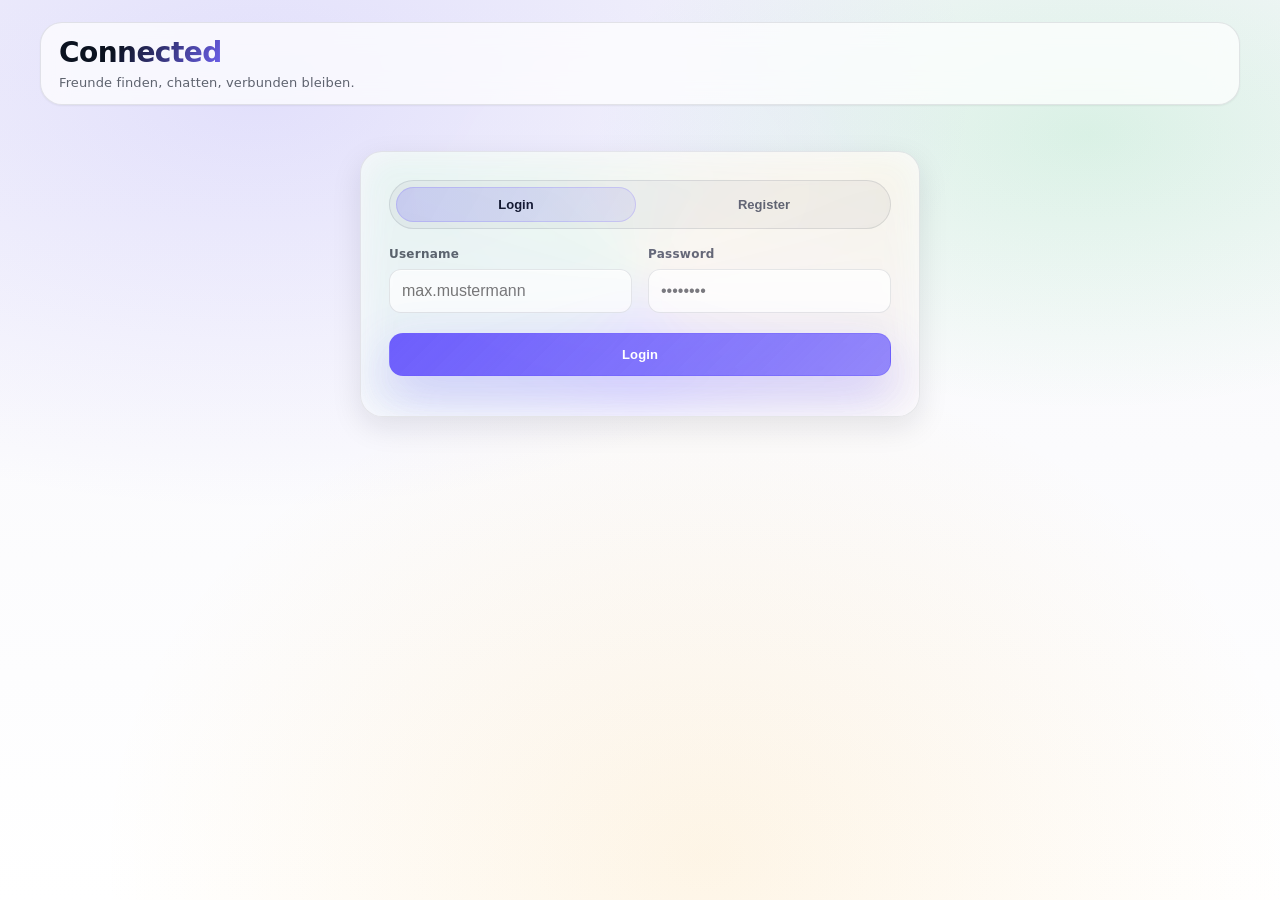
<file: Frontend/index.html>
<!DOCTYPE html>
<html lang="de">
<head>
  <meta charset="UTF-8" />
  <meta name="viewport" content="width=device-width, initial-scale=1.0, viewport-fit=cover" />
  <title>Connected - Friends & Chat</title>
  <link rel="stylesheet" href="style.css" />
</head>

<body>
  <div id="app"></div>

  <script type="module" src="./src/app.js?v=7"></script>
  <script src="./ui_modern.js?v=5" defer></script>
</body>
</html>
</file>
<file: Frontend/style.css>
/* =========================================================
   CONNECTED – Modern Premium UI (Linear/Vercel-inspired)
   Drop-in replacement for your existing HTML structure
   ========================================================= */

/* -------- Design Tokens -------- */
:root{
  /* Core palette */
  --bg0: #f7f7fb;
  --bg1: #ffffff;
  --surface: rgba(255,255,255,.72);
  --surface-strong: rgba(255,255,255,.88);
  --border: rgba(17, 24, 39, .10);

  --text: #0b1220;
  --text-muted: rgba(11, 18, 32, .65);

  /* Accent: modern violet/blue (premium tech vibe) */
  --accent: #6d5efc;         /* primary */
  --accent2: #22c55e;        /* success */
  --danger: #ef4444;
  --warning: #f59e0b;

  /* Shadows */
  --shadow-sm: 0 1px 2px rgba(0,0,0,.06);
  --shadow: 0 10px 30px rgba(17,24,39,.10);
  --shadow-lg: 0 20px 60px rgba(17,24,39,.14);

  /* Radius & spacing */
  --r-sm: 10px;
  --r: 16px;
  --r-lg: 22px;

  /* Layout */
  --container: 1200px;

  /* Motion */
  --ease: cubic-bezier(.2,.8,.2,1);
  --ease2: cubic-bezier(.16, 1, .3, 1);

  /* Effects */
  --blur: blur(14px);
  --ring: 0 0 0 4px rgba(109,94,252,.18);

  color-scheme: light;
}

/* Auto dark mode */
@media (prefers-color-scheme: dark){
  :root{
    --bg0: #0b0f18;
    --bg1: #0f1624;
    --surface: rgba(15, 22, 36, .70);
    --surface-strong: rgba(15, 22, 36, .86);
    --border: rgba(255,255,255,.10);

    --text: #eef2ff;
    --text-muted: rgba(238,242,255,.62);

    --shadow-sm: 0 1px 2px rgba(0,0,0,.30);
    --shadow: 0 12px 34px rgba(0,0,0,.34);
    --shadow-lg: 0 24px 70px rgba(0,0,0,.44);

    --ring: 0 0 0 4px rgba(109,94,252,.22);

    color-scheme: dark;
  }
}

/* -------- Base Reset -------- */
*{ box-sizing: border-box; }
html, body{ height: 100%; }

body{
  margin: 0;
  font-family: ui-sans-serif, system-ui, -apple-system, "Segoe UI", Roboto, Helvetica, Arial, "Apple Color Emoji", "Segoe UI Emoji";
  color: var(--text);
  background:
    radial-gradient(1200px 700px at 20% 10%, rgba(109,94,252,.16), transparent 60%),
    radial-gradient(900px 500px at 85% 15%, rgba(34,197,94,.14), transparent 55%),
    radial-gradient(1100px 900px at 55% 95%, rgba(245,158,11,.10), transparent 55%),
    linear-gradient(180deg, var(--bg0), var(--bg1));
  overflow-x: hidden;
}

/* subtle grain */
body::before{
  content:"";
  position: fixed;
  inset: 0;
  pointer-events: none;
  opacity: .06;
  background-image: url("data:image/svg+xml,%3Csvg xmlns='http://www.w3.org/2000/svg' width='180' height='180'%3E%3Cfilter id='n'%3E%3CfeTurbulence type='fractalNoise' baseFrequency='.8' numOctaves='3' stitchTiles='stitch'/%3E%3C/filter%3E%3Crect width='180' height='180' filter='url(%23n)' opacity='.6'/%3E%3C/svg%3E");
  mix-blend-mode: overlay;
}

/* -------- Container / Topbar -------- */
.container{
  width: min(var(--container), 94vw);
  margin: 0 auto;
  padding: 22px 0 28px;
}

.topbar{
  display:flex;
  align-items:center;
  justify-content: space-between;
  gap: 16px;
  padding: 14px 18px;
  border: 1px solid var(--border);
  border-radius: var(--r-lg);
  background: var(--surface);
  backdrop-filter: var(--blur);
  box-shadow: var(--shadow-sm);
  position: sticky;
  top: 12px;
  z-index: 30;
}

h1{
  margin: 0;
  font-size: 28px;
  font-weight: 760;
  letter-spacing: -0.02em;
  line-height: 1.15;
  background: linear-gradient(120deg, var(--text) 20%, rgba(109,94,252,.95) 60%, rgba(34,197,94,.85) 95%);
  -webkit-background-clip: text;
  background-clip: text;
  color: transparent;
}

.sub{
  margin: 6px 0 0;
  font-size: 13px;
  color: var(--text-muted);
  letter-spacing: .01em;
}

.userbox{
  display:flex;
  align-items:center;
  gap: 10px;
  padding: 8px 10px;
  border: 1px solid var(--border);
  background: var(--surface-strong);
  border-radius: 999px;
  backdrop-filter: var(--blur);
  box-shadow: var(--shadow-sm);
}

#whoami{
  font-size: 13px;
  color: var(--text-muted);
  padding-left: 6px;
}

/* -------- Cards / Sections -------- */
.card{
  border: 1px solid var(--border);
  border-radius: var(--r-lg);
  background: var(--surface);
  backdrop-filter: var(--blur);
  box-shadow: var(--shadow);
  padding: 22px;
  animation: floatUp .45s var(--ease2);
  transform-origin: 50% 60%;
}

.card:hover{
  box-shadow: var(--shadow-lg);
}

@keyframes floatUp{
  from{ opacity: 0; transform: translateY(18px) scale(.99); }
  to  { opacity: 1; transform: translateY(0) scale(1); }
}

/* -------- Tabs -------- */
.tabs{
  display:flex;
  gap: 8px;
  padding: 6px;
  border-radius: 999px;
  background: rgba(0,0,0,.04);
  border: 1px solid var(--border);
  margin-bottom: 18px;
}

@media (prefers-color-scheme: dark){
  .tabs{ background: rgba(255,255,255,.06); }
}

.tab{
  flex: 1;
  border: none;
  background: transparent;
  color: var(--text-muted);
  padding: 10px 12px;
  cursor:pointer;
  border-radius: 999px;
  font-size: 13px;
  font-weight: 650;
  transition: transform .12s var(--ease), background .2s var(--ease), color .2s var(--ease);
}

.tab:hover{
  color: var(--text);
  background: rgba(109,94,252,.10);
}

.tab.active{
  background: linear-gradient(120deg, rgba(109,94,252,.22), rgba(109,94,252,.10));
  color: var(--text);
  box-shadow: inset 0 0 0 1px rgba(109,94,252,.22);
}

/* -------- Forms -------- */
.form-group label,
.field label{
  display:block;
  font-size: 12px;
  font-weight: 650;
  color: var(--text-muted);
  margin-bottom: 8px;
  letter-spacing: .02em;
  text-transform: none;
}

input, textarea, select{
  width: 100%;
  padding: 12px 12px;
  border-radius: 12px;
  border: 1px solid var(--border);
  background: rgba(255,255,255,.70);
  color: var(--text);
  outline: none;
  transition: box-shadow .2s var(--ease), border-color .2s var(--ease), transform .12s var(--ease), background .2s var(--ease);
  box-shadow: inset 0 1px 0 rgba(255,255,255,.5);
}

@media (prefers-color-scheme: dark){
  input, textarea, select{
    background: rgba(15,22,36,.66);
    box-shadow: inset 0 1px 0 rgba(255,255,255,.06);
  }
}

input:focus, textarea:focus, select:focus{
  border-color: rgba(109,94,252,.65);
  box-shadow: var(--ring);
  transform: translateY(-1px);
}

textarea{ resize: none; }

.grid2{
  display:grid;
  grid-template-columns: 1fr 1fr;
  gap: 14px;
  margin-bottom: 14px;
}

.hint{
  margin-top: 10px;
  font-size: 12px;
  color: var(--text-muted);
}

/* -------- Buttons -------- */
.btn{
  border: 1px solid var(--border);
  background: var(--surface-strong);
  color: var(--text);
  padding: 11px 14px;
  border-radius: 14px;
  cursor:pointer;
  font-size: 13px;
  font-weight: 700;
  letter-spacing: .01em;
  transition: transform .12s var(--ease), box-shadow .25s var(--ease2), background .25s var(--ease2), border-color .25s var(--ease2);
  box-shadow: var(--shadow-sm);
  position: relative;
  overflow: hidden;
}

.btn::after{
  content:"";
  position:absolute;
  inset:-40% -60%;
  background: radial-gradient(circle at 30% 20%, rgba(255,255,255,.55), transparent 45%);
  transform: translateX(-35%);
  opacity: .0;
  transition: opacity .25s var(--ease), transform .35s var(--ease2);
  pointer-events:none;
}

.btn:hover{
  transform: translateY(-1px);
  box-shadow: var(--shadow);
  border-color: rgba(109,94,252,.30);
}
.btn:hover::after{
  opacity: .55;
  transform: translateX(0);
}

.btn:active{
  transform: translateY(0);
  box-shadow: var(--shadow-sm);
}

.btn.primary{
  border-color: rgba(109,94,252,.40);
  background: linear-gradient(135deg, rgba(109,94,252,1), rgba(109,94,252,.72));
  color: white;
  box-shadow: 0 14px 30px rgba(109,94,252,.25);
}

.btn.primary:hover{
  box-shadow: 0 18px 44px rgba(109,94,252,.32);
}

.btn.ghost{
  background: transparent;
  border: 1px solid transparent;
  box-shadow: none;
}

.btn.ghost:hover{
  background: rgba(109,94,252,.10);
  border-color: rgba(109,94,252,.18);
}

.btn.small{
  padding: 8px 10px;
  border-radius: 12px;
  font-size: 12px;
}

.btn.danger{
  border-color: rgba(239,68,68,.45);
  color: #fff;
  background: linear-gradient(135deg, rgba(239,68,68,1), rgba(239,68,68,.74));
  box-shadow: 0 14px 28px rgba(239,68,68,.22);
}
.btn.danger:hover{ box-shadow: 0 18px 44px rgba(239,68,68,.28); }

.btn-small{ padding: 8px 10px; border-radius: 12px; font-size: 12px; }

/* -------- App Layout -------- */
.app-layout{
  display:grid;
  grid-template-columns: 320px 1fr;
  gap: 16px;
  padding: 18px 0 0;
}

.sidebar{
  padding: 0;
}

.sidebar-section{
  border: 1px solid var(--border);
  border-radius: var(--r-lg);
  background: var(--surface);
  backdrop-filter: var(--blur);
  box-shadow: var(--shadow);
  overflow: hidden;
  margin-bottom: 16px;
}

.sidebar-head{
  display:flex;
  align-items:center;
  justify-content: space-between;
  padding: 14px 14px 12px;
  border-bottom: 1px solid var(--border);
}

.sidebar h2{
  margin: 0;
  font-size: 13px;
  letter-spacing: .02em;
  text-transform: uppercase;
  color: var(--text-muted);
  font-weight: 800;
}

.sidebar-list{
  display:flex;
  flex-direction: column;
  gap: 6px;
  padding: 10px;
}

.sidebar-item{
  width: 100%;
  text-align:left;
  padding: 12px 12px;
  border-radius: 14px;
  border: 1px solid transparent;
  background: rgba(255,255,255,.55);
  color: var(--text);
  cursor:pointer;
  transition: transform .12s var(--ease), background .2s var(--ease), border-color .2s var(--ease);
  font-size: 13px;
  display:flex;
  align-items:center;
  justify-content: space-between;
  gap: 10px;
}

@media (prefers-color-scheme: dark){
  .sidebar-item{ background: rgba(15,22,36,.55); }
}

.sidebar-item:hover{
  background: rgba(109,94,252,.12);
  border-color: rgba(109,94,252,.22);
  transform: translateX(3px);
}

.sidebar-item.active{
  background: linear-gradient(135deg, rgba(109,94,252,.22), rgba(109,94,252,.10));
  border-color: rgba(109,94,252,.28);
  box-shadow: inset 0 0 0 1px rgba(109,94,252,.15);
}

.sidebar-item-name{
  font-weight: 750;
  display:flex;
  align-items:center;
  gap: 8px;
}

.sidebar-item-status{
  font-size: 12px;
  color: var(--text-muted);
}

/* Requests indicator */
#requestsIndicator{
  margin: 10px;
  border-radius: 14px;
  background: linear-gradient(135deg, rgba(245,158,11,.18), rgba(245,158,11,.08));
  border: 1px solid rgba(245,158,11,.18);
}

/* -------- Main Panel -------- */
.main-panel{
  border: 1px solid var(--border);
  border-radius: var(--r-lg);
  background: var(--surface);
  backdrop-filter: var(--blur);
  box-shadow: var(--shadow);
  overflow: hidden;
  display:flex;
  flex-direction: column;
}

.panel-head{
  display:flex;
  align-items:center;
  justify-content: space-between;
  gap: 12px;
  padding: 16px 16px 14px;
  border-bottom: 1px solid var(--border);
  background: linear-gradient(180deg, rgba(255,255,255,.35), transparent);
}

@media (prefers-color-scheme: dark){
  .panel-head{ background: linear-gradient(180deg, rgba(255,255,255,.06), transparent); }
}

.panel-title{
  margin: 0;
  font-size: 16px;
  font-weight: 800;
  letter-spacing: -0.01em;
}

.panel-content{
  padding: 16px;
  overflow-y: auto;
}

/* -------- Empty State -------- */
.empty-state{
  text-align: center;
  padding: 44px 18px;
  color: var(--text-muted);
}
.empty-state-icon{
  font-size: 46px;
  margin-bottom: 10px;
  filter: drop-shadow(0 10px 20px rgba(0,0,0,.12));
}

/* -------- Chat -------- */
.chat-container{
  display:flex;
  flex-direction: column;
  height: 62vh;
  min-height: 520px;
}

.chat-messages{
  flex: 1;
  overflow-y: auto;
  padding: 16px;
  display:flex;
  flex-direction: column;
  gap: 10px;
}

.message{
  display:flex;
  gap: 10px;
}

.message.own{ justify-content: flex-end; }

.message-content{
  max-width: 68%;
  padding: 12px 14px;
  border-radius: 18px;
  border: 1px solid var(--border);
  background: rgba(255,255,255,.62);
  box-shadow: var(--shadow-sm);
  line-height: 1.45;
  font-size: 13px;
  animation: popIn .22s var(--ease2);
  position: relative;
}

@media (prefers-color-scheme: dark){
  .message-content{ background: rgba(15,22,36,.62); }
}

.message.own .message-content{
  background: linear-gradient(135deg, rgba(109,94,252,1), rgba(109,94,252,.68));
  color: #fff;
  border-color: rgba(109,94,252,.35);
  box-shadow: 0 16px 40px rgba(109,94,252,.22);
}

@keyframes popIn{
  from{ opacity: 0; transform: translateY(8px) scale(.98); }
  to{ opacity: 1; transform: translateY(0) scale(1); }
}

.message-time{
  font-size: 11px;
  color: var(--text-muted);
  align-self: flex-end;
  margin-top: 4px;
}

.typing-indicator{
  font-size: 12px;
  color: var(--text-muted);
  font-style: italic;
  padding: 6px 16px 0;
}

.chat-input-area{
  padding: 14px 16px;
  border-top: 1px solid var(--border);
  display:flex;
  gap: 10px;
  align-items:flex-end;
  background: linear-gradient(180deg, transparent, rgba(255,255,255,.28));
}

@media (prefers-color-scheme: dark){
  .chat-input-area{ background: linear-gradient(180deg, transparent, rgba(255,255,255,.04)); }
}

.chat-input-area textarea{
  flex: 1;
  min-height: 44px;
  max-height: 120px;
  border-radius: 16px;
}

.chat-send-btn{
  height: 44px;
  border-radius: 14px;
  padding: 11px 14px;
}

/* -------- Friend Requests -------- */
.request-item{
  display:flex;
  align-items:center;
  justify-content: space-between;
  gap: 10px;
  padding: 12px;
  border-radius: 16px;
  border: 1px solid var(--border);
  background: rgba(255,255,255,.58);
  box-shadow: var(--shadow-sm);
}

@media (prefers-color-scheme: dark){
  .request-item{ background: rgba(15,22,36,.58); }
}

.request-username{ font-weight: 800; }
.request-time{ font-size: 12px; color: var(--text-muted); }
.request-actions{ display:flex; gap: 8px; }

/* Status dot (only used in chat header right now) */
.status-online{
  display:inline-block;
  width: 10px; height: 10px;
  border-radius: 999px;
  background: var(--accent2);
  box-shadow: 0 0 0 4px rgba(34,197,94,.15);
  animation: breathe 1.8s var(--ease) infinite;
  margin-right: 8px;
}
@keyframes breathe{
  0%,100%{ transform: scale(1); opacity: 1; }
  50%{ transform: scale(.92); opacity: .75; }
}

/* -------- Accessibility / Nice Details -------- */
:focus-visible{
  outline: none;
  box-shadow: var(--ring);
  border-radius: 12px;
}

::selection{
  background: rgba(109,94,252,.25);
}

/* Scrollbars */
*::-webkit-scrollbar{ width: 10px; height: 10px; }
*::-webkit-scrollbar-thumb{
  background: rgba(109,94,252,.25);
  border: 2px solid transparent;
  background-clip: padding-box;
  border-radius: 999px;
}
*::-webkit-scrollbar-track{ background: transparent; }

/* Reduced motion support */
@media (prefers-reduced-motion: reduce){
  *{ animation: none !important; transition: none !important; }
}

/* -------- Responsive -------- */
@media (max-width: 980px){
  .grid2{ grid-template-columns: 1fr; }
  .app-layout{ grid-template-columns: 1fr; }
  .chat-container{ height: 62vh; min-height: 520px; }
  .message-content{ max-width: 86%; }
}

@media (max-width: 640px){
  .container{ width: 96vw; }
  .topbar{
    position: relative;
    top: 0;
    border-radius: var(--r);
  }
  h1{ font-size: 22px; }
  .card{ padding: 16px; border-radius: var(--r); }
  .chat-container{ min-height: 500px; }
  .btn{ padding: 12px 14px; }
}
/* =========================================================
   MODERN UI UPGRADE PACK (Add-on)
   - Bigger centered login card
   - Animated background blobs
   - Toasts
   - Avatars
   - Message reactions
   - Sidebar collapse polish
   ========================================================= */

/* --- Animated background blobs (no HTML needed) --- */
body::after{
  content:"";
  position: fixed;
  inset: -30%;
  pointer-events: none;
  background:
    radial-gradient(600px 420px at 18% 20%, rgba(109,94,252,.22), transparent 62%),
    radial-gradient(520px 360px at 82% 18%, rgba(34,197,94,.18), transparent 60%),
    radial-gradient(720px 520px at 55% 95%, rgba(245,158,11,.14), transparent 62%);
  filter: blur(18px);
  animation: blobMove 16s cubic-bezier(.2,.8,.2,1) infinite alternate;
  opacity: .85;
}

@keyframes blobMove{
  0%   { transform: translate3d(-2%, -1%, 0) scale(1); }
  50%  { transform: translate3d(2%,  1%, 0) scale(1.06); }
  100% { transform: translate3d(1%, -2%, 0) scale(1.02); }
}

/* --- Make auth card bigger & centered --- */
#authCard.card{
  max-width: 560px;
  margin: 46px auto 0;
  padding: 28px;
}

#authCard .grid2{
  gap: 16px;
}

#authCard .btn.primary{
  width: 100%;
  margin-top: 6px;
  padding: 13px 16px;
  border-radius: 14px;
}

#authCard{
  position: relative;
}

/* subtle glow for auth */
#authCard::before{
  content:"";
  position:absolute;
  inset:-2px;
  border-radius: 22px;
  background: linear-gradient(135deg, rgba(109,94,252,.35), rgba(34,197,94,.20), rgba(245,158,11,.18));
  filter: blur(14px);
  opacity: .35;
  z-index: -1;
}

/* --- Toast notifications --- */
.toast-wrap{
  position: fixed;
  top: 18px;
  right: 18px;
  display: flex;
  flex-direction: column;
  gap: 10px;
  z-index: 9999;
}

.toast{
  min-width: 260px;
  max-width: 360px;
  border-radius: 16px;
  padding: 12px 12px;
  border: 1px solid rgba(255,255,255,.12);
  background: rgba(20,20,28,.65);
  color: white;
  backdrop-filter: blur(14px);
  box-shadow: 0 18px 46px rgba(0,0,0,.22);
  animation: toastIn .35s cubic-bezier(.16,1,.3,1);
  display:flex;
  gap: 10px;
  align-items:flex-start;
}

@keyframes toastIn{
  from{ opacity: 0; transform: translateY(-10px) scale(.98); }
  to  { opacity: 1; transform: translateY(0) scale(1); }
}

.toast .t-icon{
  width: 28px;
  height: 28px;
  border-radius: 10px;
  display:grid;
  place-items:center;
  background: rgba(109,94,252,.35);
}

.toast .t-title{ font-weight: 800; font-size: 13px; margin: 0; }
.toast .t-msg{ font-size: 12px; opacity: .85; margin: 2px 0 0; }
.toast .t-close{
  margin-left:auto;
  border: none;
  background: transparent;
  color: rgba(255,255,255,.8);
  cursor:pointer;
  font-size: 16px;
  line-height: 1;
}

/* --- Avatars (initials) --- */
.avatar{
  width: 30px;
  height: 30px;
  border-radius: 12px;
  display:grid;
  place-items:center;
  font-weight: 900;
  font-size: 12px;
  letter-spacing: .02em;
  color: white;
  background: linear-gradient(135deg, rgba(109,94,252,1), rgba(109,94,252,.65));
  box-shadow: 0 12px 26px rgba(109,94,252,.22);
  flex: 0 0 auto;
}

.sidebar-item-name{
  display:flex;
  align-items:center;
  gap: 10px;
}

/* --- Sidebar collapse state --- */
.sidebar-section.collapsed .sidebar-list{
  display:none;
}
.sidebar-section.collapsed .sidebar-head{
  border-bottom: none;
}
.collapse-btn{
  border: 1px solid rgba(255,255,255,.12);
  background: rgba(109,94,252,.10);
  color: rgba(11,18,32,.85);
  padding: 6px 10px;
  border-radius: 12px;
  cursor:pointer;
  font-weight: 800;
  font-size: 12px;
  transition: transform .12s ease, background .2s ease;
}
@media (prefers-color-scheme: dark){
  .collapse-btn{ color: rgba(238,242,255,.86); }
}
.collapse-btn:hover{ transform: translateY(-1px); background: rgba(109,94,252,.18); }

/* --- Message reaction UI --- */
.reaction-bar{
  display:flex;
  gap: 6px;
  margin-top: 6px;
  flex-wrap: wrap;
}
.reaction-pill{
  border-radius: 999px;
  padding: 4px 8px;
  font-size: 12px;
  border: 1px solid rgba(255,255,255,.14);
  background: rgba(0,0,0,.06);
  display:inline-flex;
  gap: 6px;
  align-items:center;
}
@media (prefers-color-scheme: dark){
  .reaction-pill{ background: rgba(255,255,255,.06); }
}

/* floating reaction picker */
.reaction-picker{
  position: fixed;
  z-index: 9998;
  display:flex;
  gap: 6px;
  padding: 8px;
  border-radius: 18px;
  border: 1px solid rgba(255,255,255,.14);
  background: rgba(20,20,28,.70);
  backdrop-filter: blur(14px);
  box-shadow: 0 22px 60px rgba(0,0,0,.30);
  animation: toastIn .2s cubic-bezier(.16,1,.3,1);
}
.reaction-picker button{
  border: none;
  background: rgba(255,255,255,.10);
  color: white;
  border-radius: 14px;
  padding: 8px 10px;
  cursor:pointer;
  font-size: 16px;
  transition: transform .12s ease, background .2s ease;
}
.reaction-picker button:hover{
  transform: translateY(-1px);
  background: rgba(255,255,255,.18);
}

/* Make chat bubbles feel more modern */
.message-content{
  border-radius: 18px;
}
.message.own .message-content{
  box-shadow: 0 18px 50px rgba(109,94,252,.20);
}
/* ===========================
   WOW PACK – More Modern / More WOW
   Paste at END of style.css
   =========================== */

/* 3D-ish background grid */
body{
  position: relative;
}
body::marker{ content:""; } /* noop */

/* Animated grid overlay */
body::before{
  content:"";
  position: fixed;
  inset: 0;
  pointer-events: none;
  opacity: .22;
  background:
    linear-gradient(rgba(255,255,255,.05) 1px, transparent 1px),
    linear-gradient(90deg, rgba(255,255,255,.05) 1px, transparent 1px);
  background-size: 44px 44px;
  mask-image: radial-gradient(800px 500px at 50% 18%, black 35%, transparent 70%);
}

/* Spotlight follows mouse (JS sets --mx/--my) */
body::after{
  content:"";
  position: fixed;
  inset: 0;
  pointer-events: none;
  background: radial-gradient(
    420px 320px at var(--mx, 50%) var(--my, 20%),
    rgba(109,94,252,.20),
    transparent 62%
  );
  mix-blend-mode: screen;
  opacity: .9;
  transition: opacity .2s ease;
}

/* Make the whole app feel more centered + premium */
.container{
  padding-top: 22px;
}
.app-layout{
  align-items: start;
  padding: 18px 0;
}

/* Premium animated border for panels */
.sidebar-section, .main-panel, #authCard{
  position: relative;
  overflow: hidden;
}

.sidebar-section::before, .main-panel::before, #authCard::before{
  content:"";
  position:absolute;
  inset:-2px;
  background: conic-gradient(
    from 180deg,
    rgba(109,94,252,.35),
    rgba(34,197,94,.22),
    rgba(245,158,11,.18),
    rgba(109,94,252,.35)
  );
  filter: blur(18px);
  opacity: .35;
  animation: borderSpin 10s linear infinite;
  z-index: 0;
}
@keyframes borderSpin{
  to{ transform: rotate(360deg); }
}

/* Keep content above glow layer */
.sidebar-section > *, .main-panel > *, #authCard > *{
  position: relative;
  z-index: 1;
}

/* Bigger, truly centered login without :has() */
#authCard{
  max-width: 620px;
  margin: 10vh auto 0;
  transform: translateZ(0);
}
@media (max-width: 640px){
  #authCard{ margin-top: 6vh; }
}

/* Make buttons feel more modern */
.btn{
  border-radius: 14px;
  letter-spacing: .01em;
}
.btn.primary{
  box-shadow: 0 18px 48px rgba(109,94,252,.28);
}
.btn.primary:hover{
  transform: translateY(-2px);
}

/* Make sidebar items more alive */
.sidebar-item{
  transition: transform .15s ease, background .2s ease, border-color .2s ease, box-shadow .2s ease;
}
.sidebar-item:hover{
  box-shadow: 0 18px 40px rgba(0,0,0,.18);
}

/* Chat bubbles a bit more “messenger” */
.message-content{
  border-radius: 18px;
}
.message.own .message-content{
  box-shadow: 0 22px 60px rgba(109,94,252,.22);
}
#chatWrapper {
  animation: chatIn .35s cubic-bezier(.2,.8,.2,1);
}

@keyframes chatIn {
  from { opacity: 0; transform: translateY(8px); }
  to   { opacity: 1; transform: translateY(0); }
}

/* ===== Chat scroll / mobile fixes ===== */

.main-panel,
.chat-container,
#chatWrapper {
  min-height: 0;
}

.chat-container {
  overflow: hidden;
}

#chatWrapper {
  min-height: 0;
}

.chat-messages {
  flex: 1;
  min-height: 0;
  overflow-y: auto;
  overscroll-behavior: contain;
  -webkit-overflow-scrolling: touch;
}

/* iPhone/Safari zoom fix: Inputs müssen min. 16px haben */
input,
textarea,
select {
  font-size: 16px;
}

/* Add-friend Button bisschen runter */
.add-friend-btn {
  margin-top: 10px;
}

/* Avatar mit 2 Buchstaben */
.avatar {
  width: 30px;
  height: 30px;
  border-radius: 12px;
  display: grid;
  place-items: center;
  font-weight: 900;
  font-size: 12px;
  color: white;
  background: linear-gradient(135deg, rgba(109,94,252,1), rgba(109,94,252,.65));
  box-shadow: 0 12px 26px rgba(109,94,252,.22);
  flex: 0 0 auto;
}
.main-panel,
.chat-container,
#chatWrapper {
  min-height: 0;
}
  
.chat-container {
  overflow: hidden;
}

.chat-messages {
  flex: 1;
  min-height: 0;
  overflow-y: auto;
  overscroll-behavior: contain;
  -webkit-overflow-scrolling: touch;
}

input,
textarea,
select {
  font-size: 16px;
}
</file>
